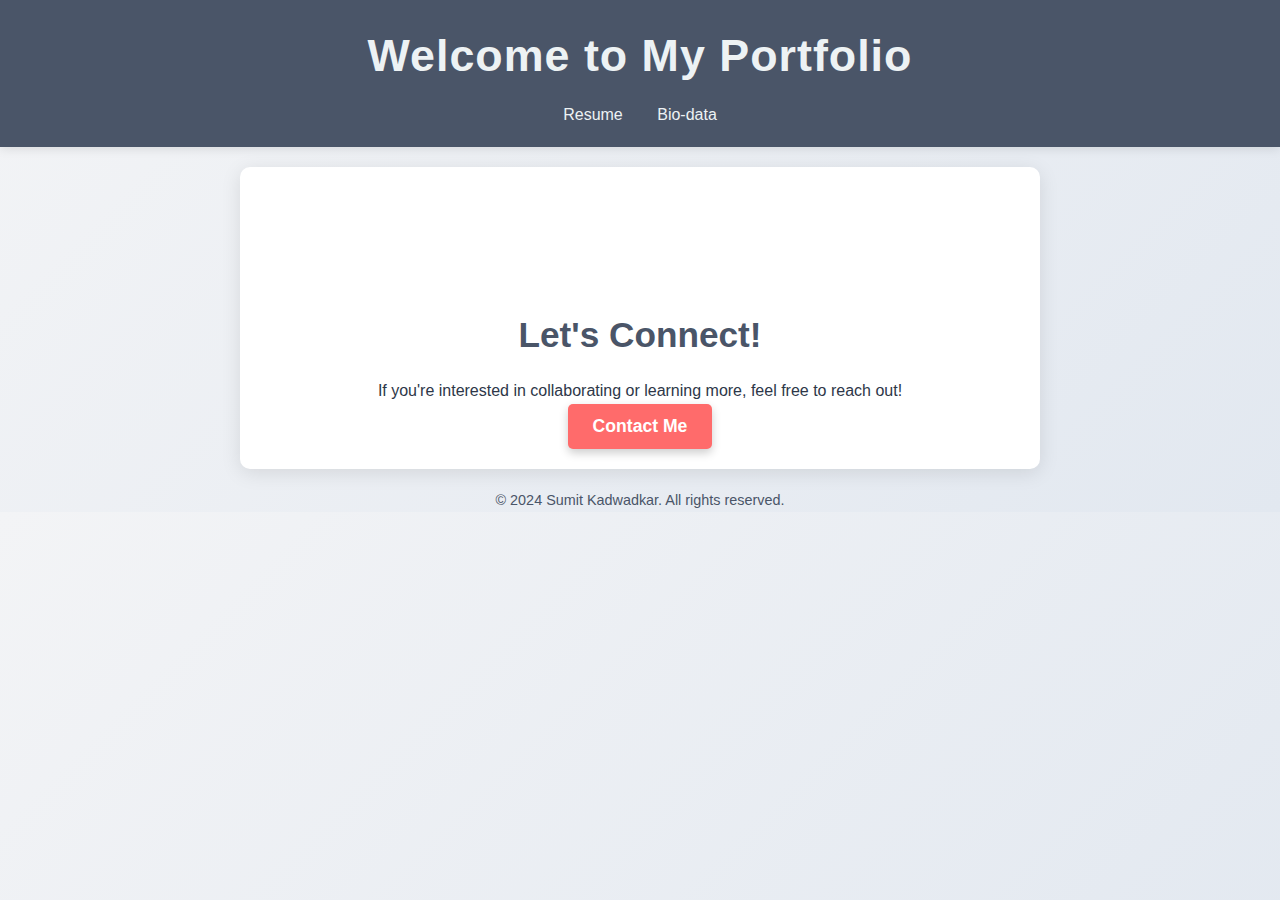
<file: index.html>
<!DOCTYPE html>
<html lang="en">
<head>
    <meta charset="UTF-8">
    <meta name="viewport" content="width=device-width, initial-scale=1.0">
    <title>Home - Resume Website</title>
    <link rel="stylesheet" href="home.css">
</head>
<body>
    <header>
        <h1>Welcome to My Portfolio</h1>
        <nav>
            <a href="resume.html">Resume</a>
            <a href="bio.html">Bio-data</a>
        </nav>
    </header>
    <main>
        <section class="fade-in-on-load">
            <h2>About Me</h2>
            <p>Hi! I'm <strong>Sumit Kadwadkar</strong>, a passionate Computer Science Engineering student. Explore my resume and bio-data to learn more about my journey and projects.</p>
        </section>
        <section class="call-to-action">
            <h2>Let's Connect!</h2>
            <p>If you're interested in collaborating or learning more, feel free to reach out!</p>
            <button onclick="location.href='contact.html'" class="cta-button">Contact Me</button>
        </section>
    </main>
    <footer>
        <p>&copy; 2024 Sumit Kadwadkar. All rights reserved.</p>
    </footer>
    <script src="script.js"></script>
</body>
</html>
</file>
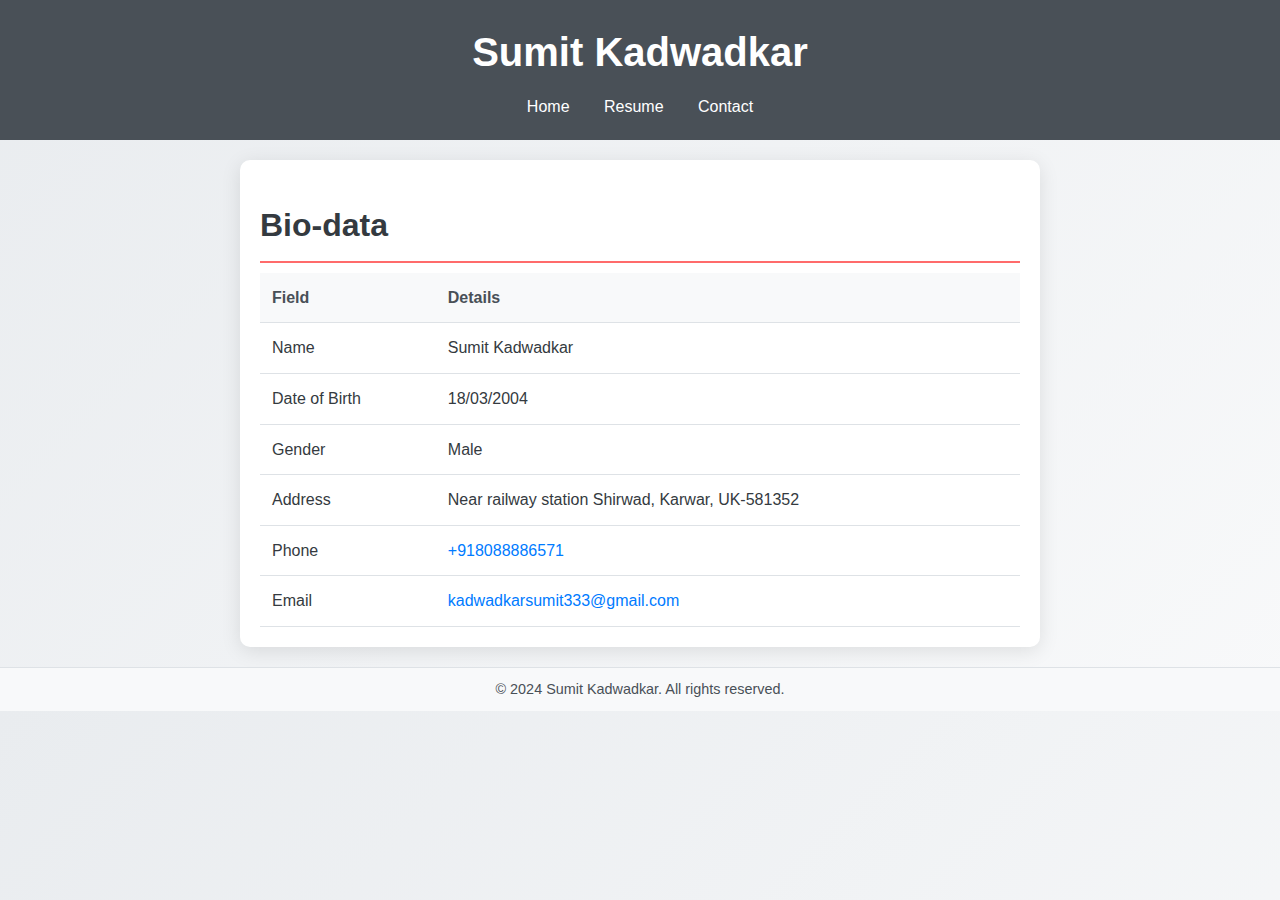
<file: bio.html>
<!DOCTYPE html>
<html lang="en">
<head>
    <meta charset="UTF-8">
    <meta name="viewport" content="width=device-width, initial-scale=1.0">
    <title>Bio-data - Sathwik PL</title>
    <link rel="stylesheet" href="bio.css">
</head>
<body>
    <header>
        <h1> Sumit Kadwadkar</h1>
        <nav>
            <a href="index.html">Home</a>
            <a href="resume.html">Resume</a>
            <a href="contact.html">Contact</a>
        </nav>
    </header>
    <main>
        <div class="container">
            <h2>Bio-data</h2>
            <table>
                <thead>
                    <tr>
                        <th scope="col">Field</th>
                        <th scope="col">Details</th>
                    </tr>
                </thead>
                <tbody>
                    <tr>
                        <td>Name</td>
                        <td>Sumit Kadwadkar</td>
                    </tr>
                    <tr>
                        <td>Date of Birth</td>
                        <td>18/03/2004</td>
                    </tr>
                    <tr>
                        <td>Gender</td>
                        <td>Male</td>
                    </tr>
                    <tr>
                        <td>Address</td>
                        <td>Near railway station Shirwad, Karwar, UK-581352</td>
                    </tr>
                    <tr>
                        <td>Phone</td>
                        <td><a href="tel:+918088265214">+918088886571</a></td>
                    </tr>
                    <tr>
                        <td>Email</td>
                        <td><a href="mailto:kadwadkarsumit333@gmail.com">kadwadkarsumit333@gmail.com</a></td>
                    </tr>
                </tbody>
            </table>
        </div>
    </main>
    <footer>
        <p>&copy; 2024 Sumit Kadwadkar. All rights reserved.</p>
    </footer>
    </footer>
</body>
</html>
</file>
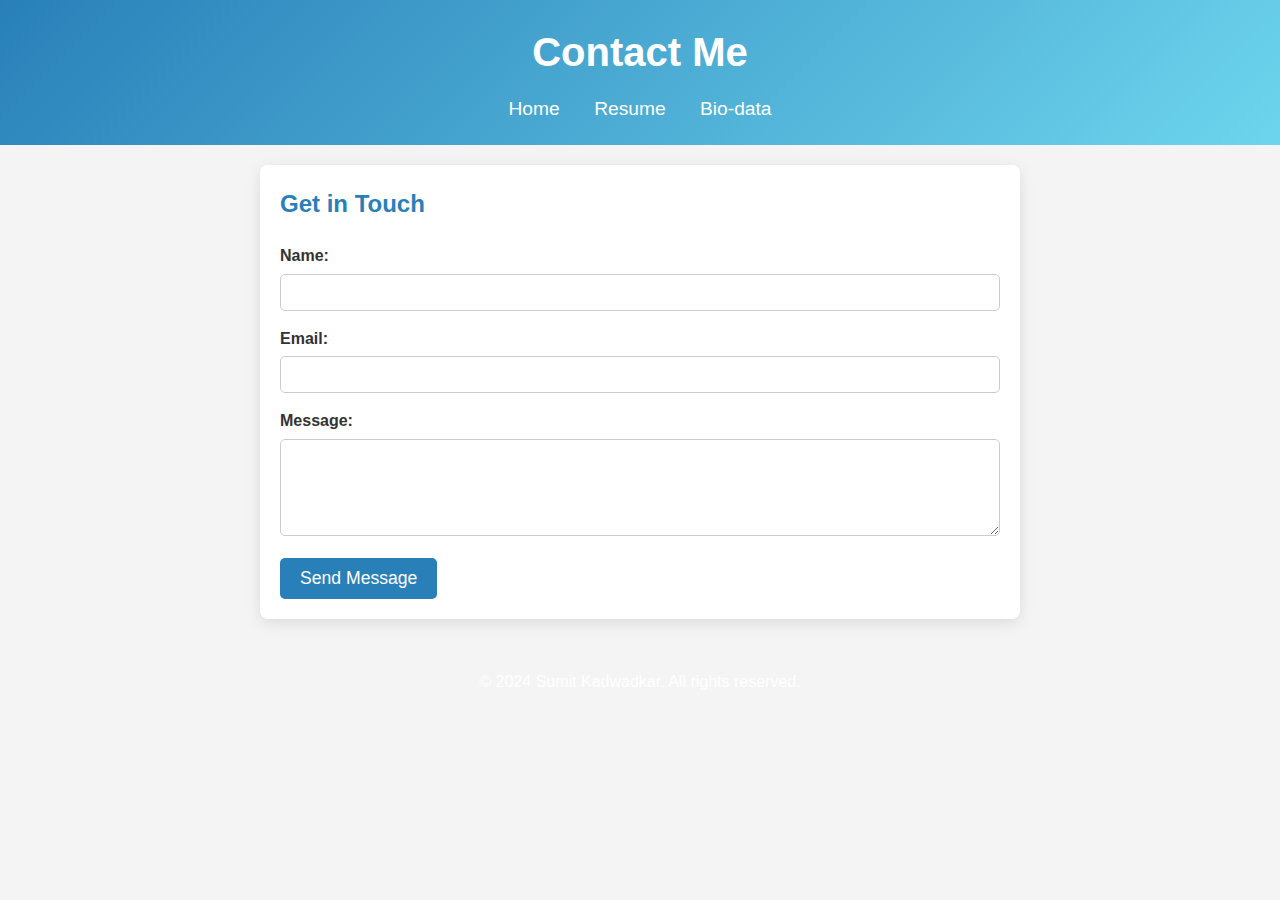
<file: contact.html>
<!DOCTYPE html>
<html lang="en">
<head>
    <meta charset="UTF-8">
    <meta name="viewport" content="width=device-width, initial-scale=1.0">
    <title>Contact - Resume Website</title>
    <link rel="stylesheet" href="contact.css">
</head>
<body>
    <header>
        <h1>Contact Me</h1>
        <nav>
            <a href="index.html">Home</a>
            <a href="resume.html">Resume</a>
            <a href="bio.html">Bio-data</a>
        </nav>
        
    </header>
    <main>
        <section class="contact-form-section">
            <h2>Get in Touch</h2>
            <form action="#" method="post" class="contact-form">
                <div class="form-group">
                    <label for="name">Name:</label>
                    <input type="text" id="name" name="name" required>
                </div>
                <div class="form-group">
                    <label for="email">Email:</label>
                    <input type="email" id="email" name="email" required>
                </div>
                <div class="form-group">
                    <label for="message">Message:</label>
                    <textarea id="message" name="message" rows="5" required></textarea>
                </div>
                <button type="submit" class="submit-button">Send Message</button>
            </form>
        </section>
    </main>
    <footer>
        <p>&copy; 2024 Sumit Kadwadkar. All rights reserved.</p>
    </footer>
    </footer>
</body>
</html>
</file>
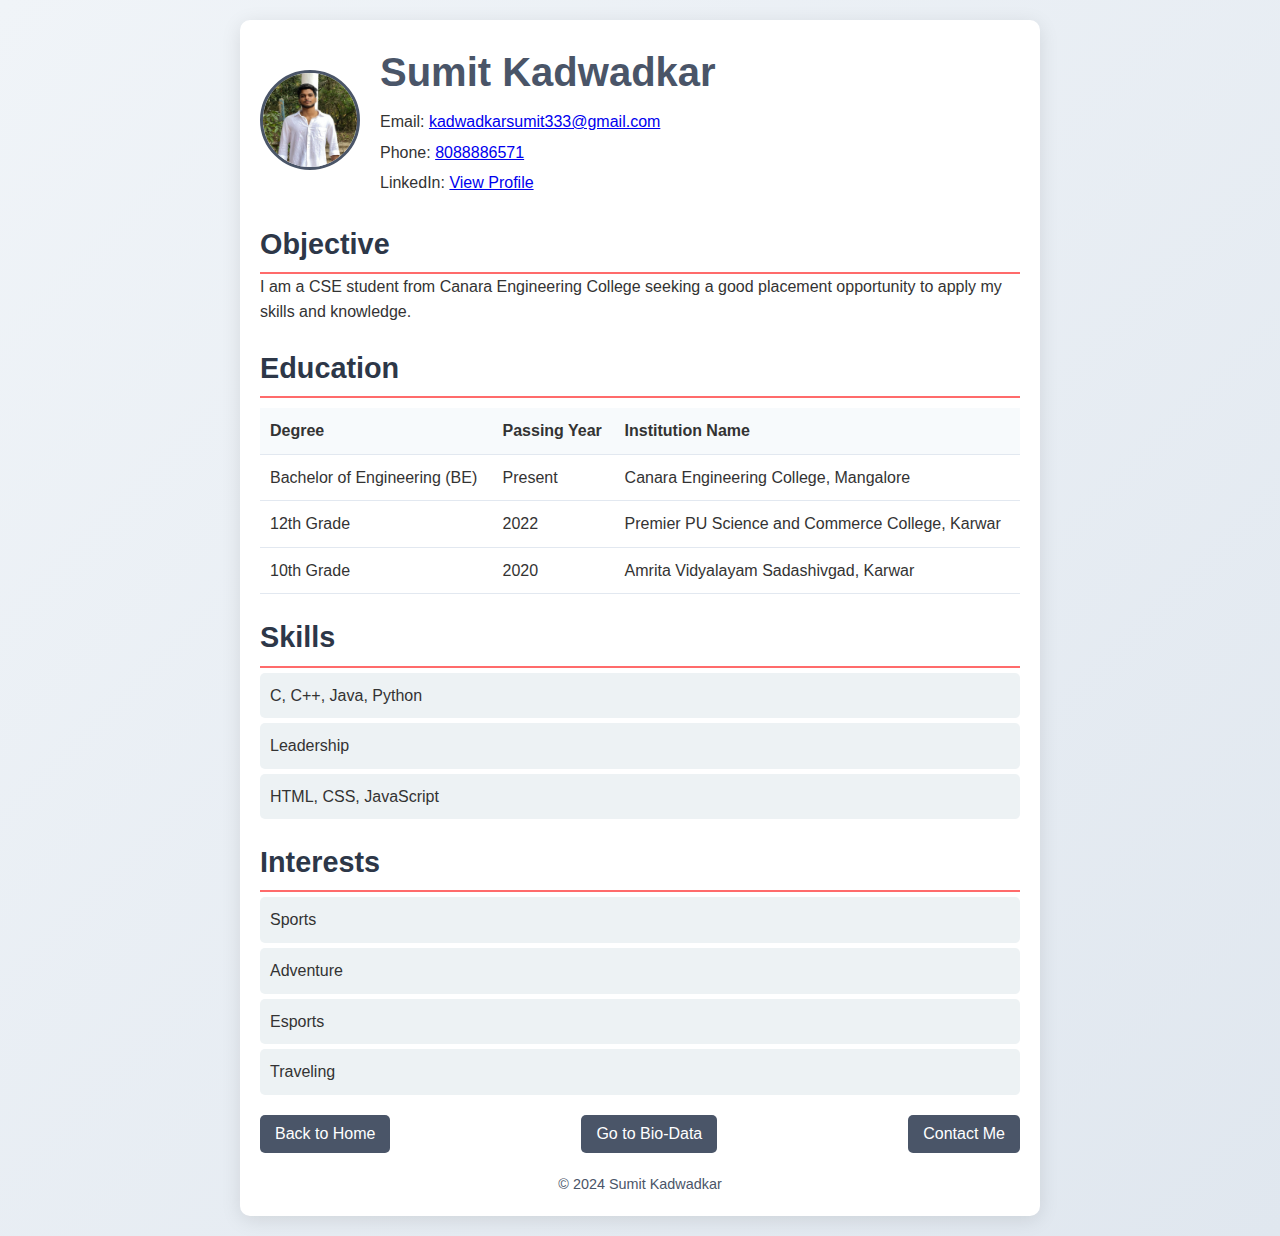
<file: resume.html>
<!DOCTYPE html>
<html lang="en">
<head>
    <meta charset="UTF-8">
    <meta name="viewport" content="width=device-width, initial-scale=1.0">
    <title>Resume - Sumit Kadwadkar</title>
    <link rel="stylesheet" href="resume.css">
</head>
<body>
    <div class="resume-container">
        <header>
            <img src="profile.jpg" alt="Profile Photo" class="profile-photo">
            <div class="contact-info">
                <h1>Sumit Kadwadkar</h1>
                <p>Email: <a href="mailto:kadwadkarsumit333@gmail.com">kadwadkarsumit333@gmail.com</a></p>
                <p>Phone: <a href="tel:8088886571">8088886571</a></p>
                <p>LinkedIn: <a href="https://www.linkedin.com/in/sumit/" target="_blank">View Profile</a></p>
            </div>
        </header>
        <section class="objective">
            <h2>Objective</h2>
            <p>I am a CSE student from Canara Engineering College seeking a good placement opportunity to apply my skills and knowledge.</p>
        </section>
        <section class="education">
            <h2>Education</h2>
            <table>
                <thead>
                    <tr>
                        <th>Degree</th>
                        <th>Passing Year</th>
                        <th>Institution Name</th>
                    </tr>
                </thead>
                <tbody>
                    <tr>
                        <td>Bachelor of Engineering (BE)</td>
                        <td>Present</td>
                        <td>Canara Engineering College, Mangalore</td>
                    </tr>
                    <tr>
                        <td>12th Grade</td>
                        <td>2022</td>
                        <td>Premier PU Science and Commerce College, Karwar</td>
                    </tr>
                    <tr>
                        <td>10th Grade</td>
                        <td>2020</td>
                        <td>Amrita Vidyalayam Sadashivgad, Karwar</td>
                    </tr>
                </tbody>
            </table>
        </section>
        <section class="skills-interests">
            <div class="skills">
                <h2>Skills</h2>
                <ul>
                    <li>C, C++, Java, Python</li>
                    <li>Leadership</li>
                    <li>HTML, CSS, JavaScript</li>
                </ul>
            </div>
            <div class="interests">
                <h2>Interests</h2>
                <ul>
                    <li>Sports</li>
                    <li>Adventure</li>
                    <li>Esports</li>
                    <li>Traveling</li>
                </ul>
            </div>
        </section>
        <section class="navigation-buttons">
            <button onclick="location.href='home.html'" class="nav-button">Back to Home</button>
            <button onclick="location.href='bio.html'" class="nav-button">Go to Bio-Data</button>
            <button onclick="location.href='contact.html'" class="nav-button">Contact Me</button>
        </section>
        <footer>
            <p>&copy; 2024 Sumit Kadwadkar</p>
        </footer>
    </div>
</body>
</html>
</file>
<file: home.css>
/* Resetting default styles */
* {
    margin: 0;
    padding: 0;
    box-sizing: border-box;
}

body {
    font-family: 'Arial', sans-serif;
    line-height: 1.6;
    background: linear-gradient(135deg, #f3f4f6 0%, #e2e8f0 100%); /* Soft gradient background */
    color: #2d3748; /* Dark text color */
}

/* Header styling */
header {
    background: #4a5568; /* Dark gray header */
    padding: 20px 0;
    text-align: center;
    box-shadow: 0 2px 10px rgba(0, 0, 0, 0.1);
}

header h1 {
    font-size: 2.8em;
    margin-bottom: 10px;
    color: #edf2f4; /* Light text */
    letter-spacing: 1px;
}

nav {
    margin-top: 10px;
}

nav a {
    color: #edf2f4; /* Light text */
    text-decoration: none;
    margin: 0 15px;
    font-weight: 500;
    transition: color 0.3s, transform 0.3s;
}

nav a:hover {
    color: #ff6b6b; /* Coral color on hover */
    transform: scale(1.05);
}

/* Main content styling */
main {
    max-width: 800px;
    margin: 20px auto;
    padding: 20px;
    background: #ffffff; /* White background */
    border-radius: 10px;
    box-shadow: 0 4px 20px rgba(0, 0, 0, 0.1);
    animation: slideIn 0.5s ease-out; /* Slide-in animation */
}

/* About Me section */
.fade-in-on-load {
    opacity: 0;
    animation: fadeIn 1s forwards;
}

.call-to-action {
    margin-top: 30px;
    text-align: center;
}

.call-to-action h2 {
    font-size: 2.2em;
    color: #4a5568; /* Dark gray text */
    margin-bottom: 15px;
}

/* Button styling */
.cta-button {
    background: #ff6b6b; /* Coral background */
    color: white;
    border: none;
    padding: 12px 25px;
    border-radius: 5px;
    cursor: pointer;
    font-size: 1.1em;
    font-weight: bold;
    transition: background 0.3s, transform 0.3s;
    box-shadow: 0 4px 10px rgba(0, 0, 0, 0.2);
}

.cta-button:hover {
    background: #ff4a4a; /* Darker coral on hover */
    transform: scale(1.05);
}

/* Footer styling */
footer {
    text-align: center;
    margin-top: 20px;
    font-size: 0.9em;
    color: #4a5568; /* Dark gray */
}

/* Fade-in animation */
@keyframes fadeIn {
    to {
        opacity: 1;
    }
}

/* Slide-in animation */
@keyframes slideIn {
    from {
        transform: translateY(20px);
        opacity: 0;
    }
    to {
        transform: translateY(0);
        opacity: 1;
    }
}
</file>
<file: bio.css>
/* Resetting default styles */
* {
    margin: 0;
    padding: 0;
    box-sizing: border-box;
}

body {
    font-family: 'Arial', sans-serif;
    line-height: 1.6;
    background: linear-gradient(135deg, #e9ecef 0%, #f8f9fa 100%); /* Soft gradient background */
    color: #343a40; /* Dark text color */
}

/* Header styling */
header {
    background: #495057; /* Dark gray header */
    color: #ffffff; /* White text */
    padding: 20px;
    text-align: center;
}

header h1 {
    font-size: 2.5em;
    margin-bottom: 10px;
}

nav {
    margin-top: 10px;
}

nav a {
    color: #ffffff; /* White text */
    text-decoration: none;
    margin: 0 15px;
    font-weight: 500;
    transition: color 0.3s;
}

nav a:hover {
    color: #ff6b6b; /* Coral color on hover */
}

/* Main content styling */
main {
    max-width: 800px;
    margin: 20px auto;
    padding: 20px;
    background: #ffffff; /* White background */
    border-radius: 10px;
    box-shadow: 0 4px 20px rgba(0, 0, 0, 0.1);
}

.container {
    margin-top: 20px;
}

h2 {
    font-size: 2em;
    color: #343a40; /* Darker text for section headings */
    border-bottom: 2px solid #ff6b6b; /* Underline effect */
    padding-bottom: 10px;
}

/* Table styling */
table {
    width: 100%;
    border-collapse: collapse;
    margin-top: 10px;
}

th, td {
    padding: 12px;
    text-align: left;
    border-bottom: 1px solid #dee2e6; /* Light border for table rows */
}

th {
    background-color: #f8f9fa; /* Light gray for header */
    color: #495057; /* Dark gray text */
}

/* Link styling */
a {
    color: #007bff; text-decoration: none;
}

a:hover {
    text-decoration: underline; /* Underline on hover for links */
}

/* Footer styling */
footer {
    text-align: center;
    margin-top: 20px;
    font-size: 0.9em;
    color: #495057; /* Dark gray */
    padding: 10px 0;
    background: #f8f9fa; /* Light gray background */
    border-top: 1px solid #dee2e6; /* Light border on top */
}
</file>
<file: contact.css>
/* General Reset */
* {
    margin: 0;
    padding: 0;
    box-sizing: border-box;
}

body {
    font-family: 'Poppins', sans-serif;
    line-height: 1.6;
    background-color: #f4f4f4;
    color: #333;
}

/* Header */
header {
    background: linear-gradient(135deg, #2980b9, #6dd5ed);
    color: white;
    padding: 20px;
    text-align: center;
}

header h1 {
    font-size: 2.5em;
    margin-bottom: 10px;
}

nav {
    margin-top: 10px;
}

nav a {
    color: white;
    text-decoration: none;
    margin: 0 15px;
    font-size: 1.2em;
    transition: color 0.3s;
}

nav a:hover {
    color: #f39c12;
}

/* Main Section */
main {
    padding: 20px;
    max-width: 800px;
    margin: auto;
}

/* Contact Form Section */
.contact-form-section {
    background: #ffffff;
    border-radius: 8px;
    padding: 20px;
    box-shadow: 0 4px 15px rgba(0, 0, 0, 0.1);
}

.contact-form-section h2 {
    color: #2980b9;
    margin-bottom: 20px;
}

.form-group {
    margin-bottom: 15px;
}

label {
    display: block;
    margin-bottom: 5px;
    font-weight: bold;
}

input[type="text"],
input[type="email"],
textarea {
    width: 100%;
    padding: 10px;
    border: 1px solid #ccc;
    border-radius: 5px;
    transition: border-color 0.3s;
}

input[type="text"]:focus,
input[type="email"]:focus,
textarea:focus {
    border-color: #2980b9;
    outline: none;
}

.submit-button {
    background-color: #2980b9;
    color: white;
    border: none;
    padding: 10px 20px;
    border-radius: 5px;
    cursor: pointer;
    font-size: 1.1em;
    transition: background-color 0.3s, transform 0.3s;
}

.submit-button:hover {
    background-color: #3498db;
    transform: scale(1.05);
}

/* Footer */
footer {
    text-align: center;
    margin-top: 20px;
    padding: 10px 0;
    background: #298 0b9;
    color: white;
}
</file>
<file: resume.css>
/* Resetting default styles */
* {
    margin: 0;
    padding: 0;
    box-sizing: border-box;
}

body {
    font-family: 'Arial', sans-serif;
    line-height: 1.6;
    background: linear-gradient(135deg, #f0f4f8 0%, #e0e7ef 100%); /* Soft gradient background */
    color: #333; /* Dark text color */
}

/* Resume container */
.resume-container {
    max-width: 800px;
    margin: 20px auto;
    padding: 20px;
    background: #ffffff; /* White background */
    border-radius: 10px;
    box-shadow: 0 4px 20px rgba(0, 0, 0, 0.1);
}

/* Header styling */
header {
    display: flex;
    align-items: center;
    margin-bottom: 20px;
}

.profile-photo {
    width: 100px;
    height: 100px;
    border-radius: 50%;
 margin-right: 20px;
    border: 3px solid #4a5568; /* Border around profile photo */
}

.contact-info {
    flex: 1;
}

.contact-info h1 {
    font-size: 2.5em;
    color: #4a5568; /* Dark gray */
}

.contact-info p {
    margin: 5px 0;
}

/* Section styling */
section {
    margin-bottom: 20px;
}

h2 {
    font-size: 1.8em;
    color: #2d3748; /* Darker text for section headings */
    border-bottom: 2px solid #ff6b6b; /* Underline effect */
    padding-bottom: 5px;
}

/* Table styling */
table {
    width: 100%;
    border-collapse: collapse;
    margin-top: 10px;
}

th, td {
    padding: 10px;
    text-align: left;
    border-bottom: 1px solid #e2e8f0; /* Light border for table rows */
}

th {
    background-color: #f7fafc; /* Light gray for header */
}

/* Skills and Interests */
.skills, .interests {
    margin-top: 20px;
}

.skills ul, .interests ul {
    list-style-type: none;
}

.skills li, .interests li {
    background: #edf2f4; /* Light background for list items */
    margin: 5px 0;
    padding: 10px;
    border-radius: 5px;
}

/* Navigation buttons */
.navigation-buttons {
    display: flex;
    justify-content: space-between;
    margin-top: 20px;
}

.nav-button {
    background: #4a5568; /* Dark gray */
    color: white;
    border: none;
    padding: 10px 15px;
    border-radius: 5px;
    cursor: pointer;
    font-size: 1em;
    transition: background 0.3s, transform 0.3s;
}

.nav-button:hover {
    background: #2d3748; /* Darker gray on hover */
    transform: scale(1.05);
}

/* Footer styling */
footer {
    text-align: center;
    margin-top: 20px;
    font-size: 0.9em;
    color: #4a5568; /* Dark gray */
}
</file>
